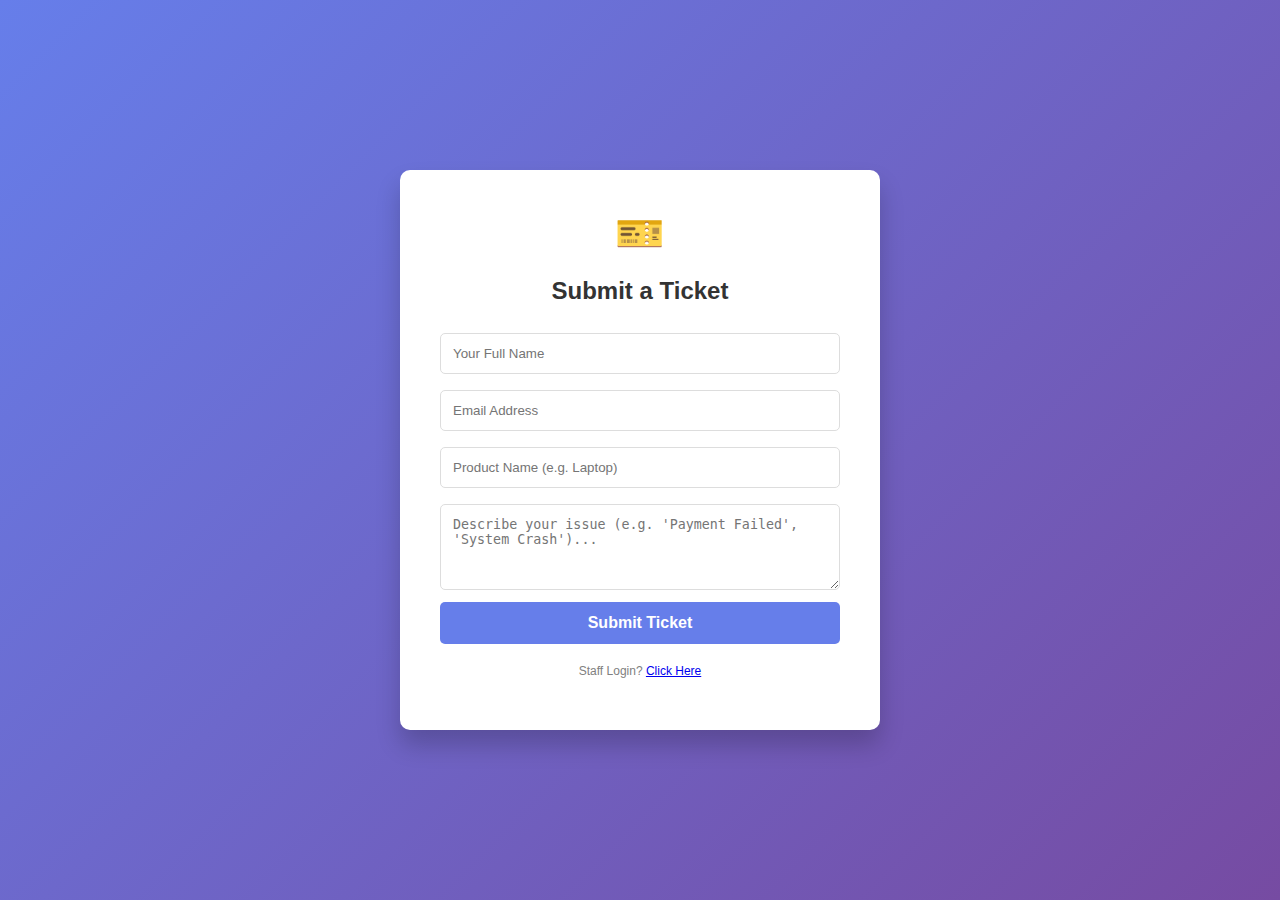
<file: index.html>
<!DOCTYPE html>
<html lang="en">
<head>
    <meta charset="UTF-8">
    <meta name="viewport" content="width=device-width, initial-scale=1.0">
    <title>Customer Support</title>
    <style>
        body { font-family: 'Segoe UI', sans-serif; background: linear-gradient(135deg, #667eea 0%, #764ba2 100%); height: 100vh; display: flex; justify-content: center; align-items: center; margin: 0; }
        .container { background: white; padding: 40px; border-radius: 10px; box-shadow: 0 15px 25px rgba(0,0,0,0.2); width: 400px; }
        h2 { text-align: center; color: #333; margin-bottom: 20px; }
        input, select, textarea { width: 100%; padding: 12px; margin: 8px 0; border: 1px solid #ddd; border-radius: 5px; box-sizing: border-box; }
        button { width: 100%; padding: 12px; background: #667eea; color: white; border: none; border-radius: 5px; cursor: pointer; font-size: 16px; font-weight: bold; transition: 0.3s; }
        button:hover { background: #5a6fd6; }
        .logo { text-align: center; font-size: 40px; margin-bottom: 10px; }
    </style>
</head>
<body>
    <div class="container">
        <div class="logo">🎫</div>
        <h2>Submit a Ticket</h2>
        <form action="/submit" method="POST">
            <input type="text" name="name" placeholder="Your Full Name" required>
            <input type="email" name="email" placeholder="Email Address" required>
            <input type="text" name="product" placeholder="Product Name (e.g. Laptop)" required>
            <textarea name="issue" placeholder="Describe your issue (e.g. 'Payment Failed', 'System Crash')..." rows="4" required></textarea>
            <button type="submit">Submit Ticket</button>
        </form>
        <p style="text-align:center; font-size:12px; color:gray; margin-top:20px;">Staff Login? <a href="/admin">Click Here</a></p>
    </div>
</body>
</html>
</file>
